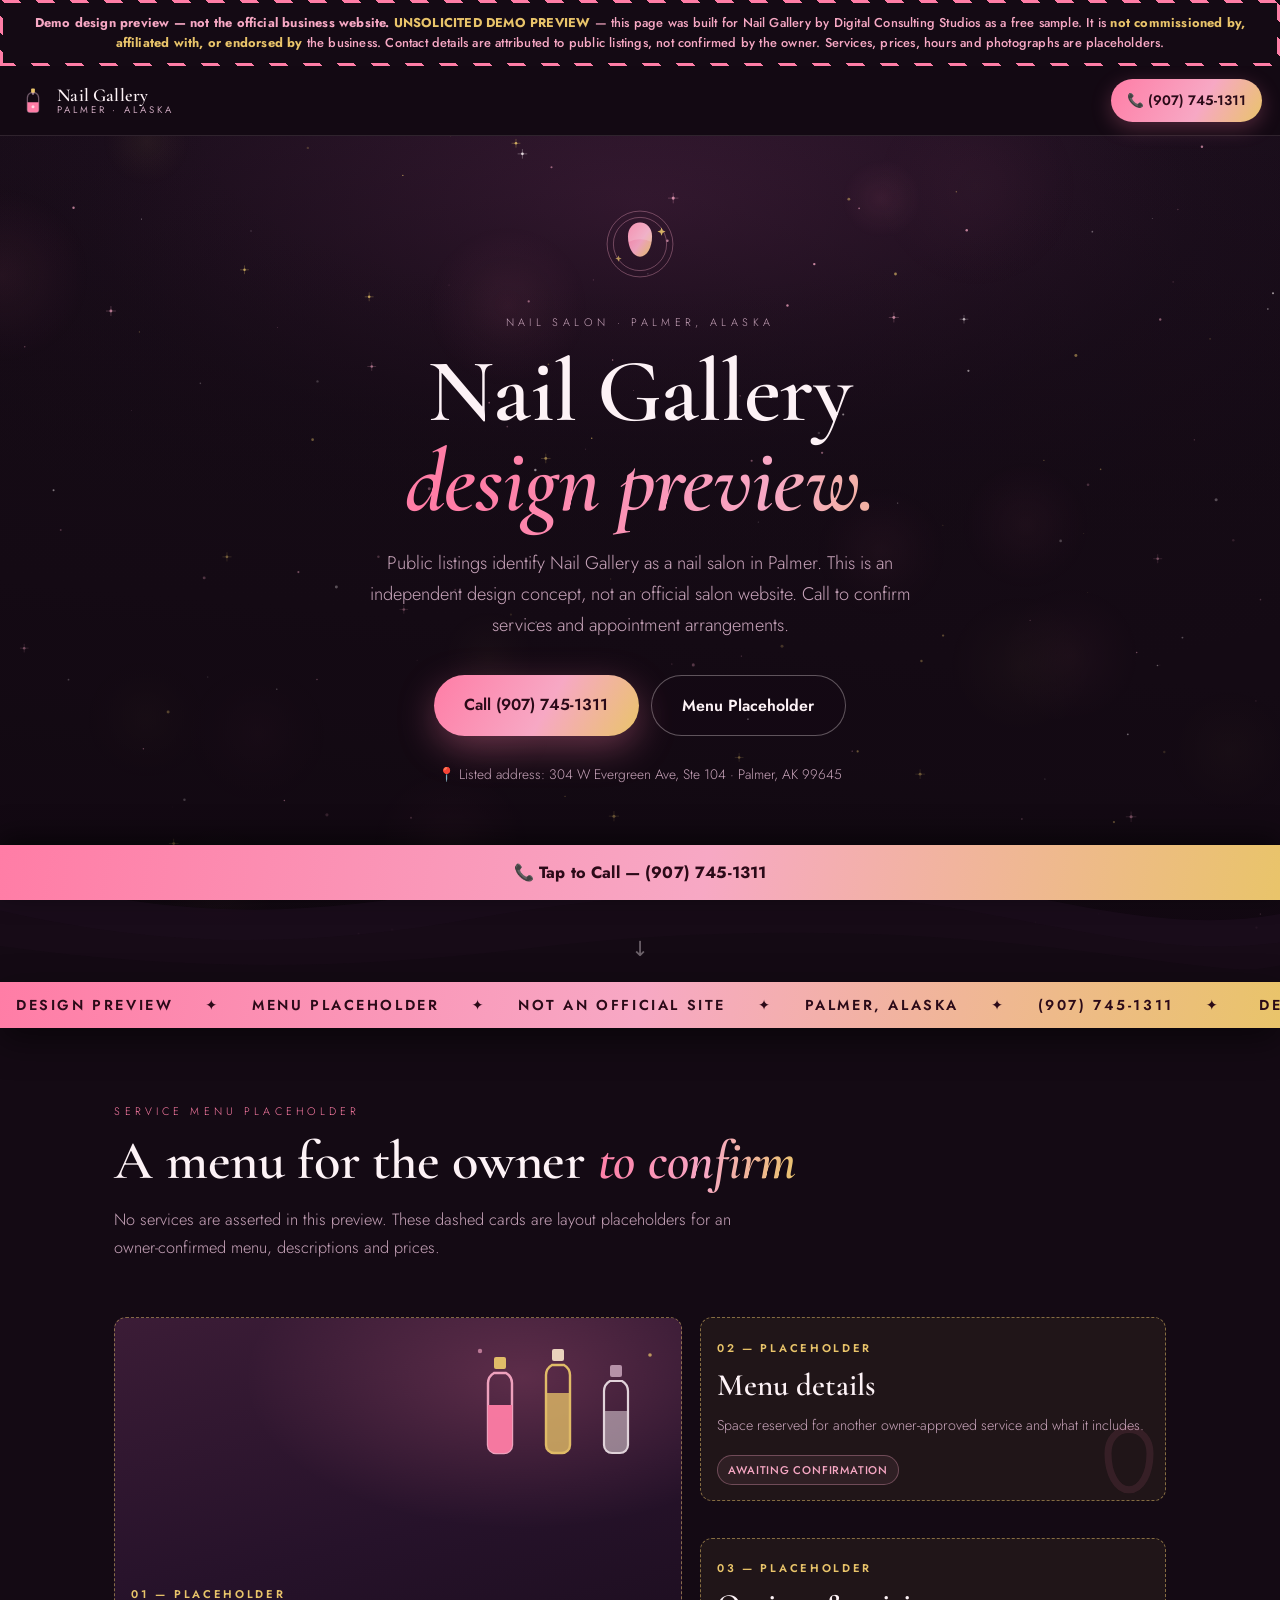
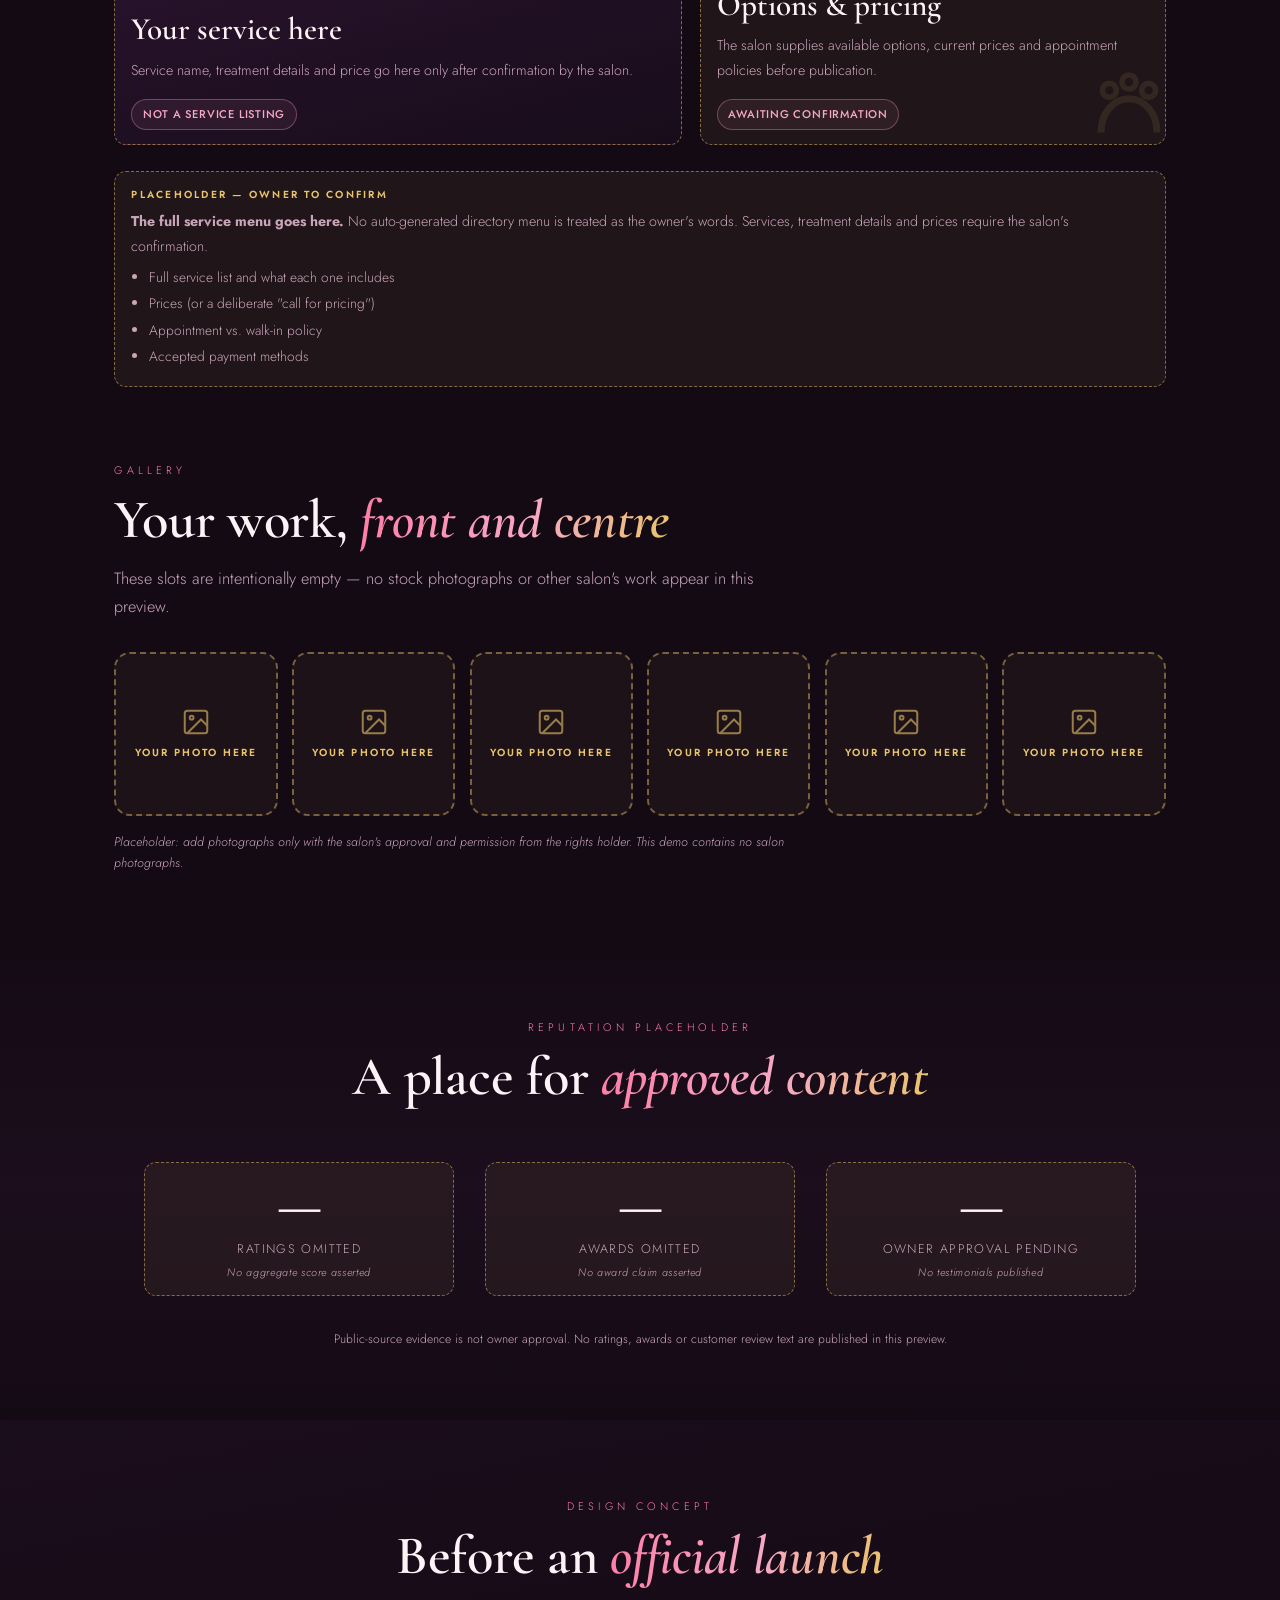
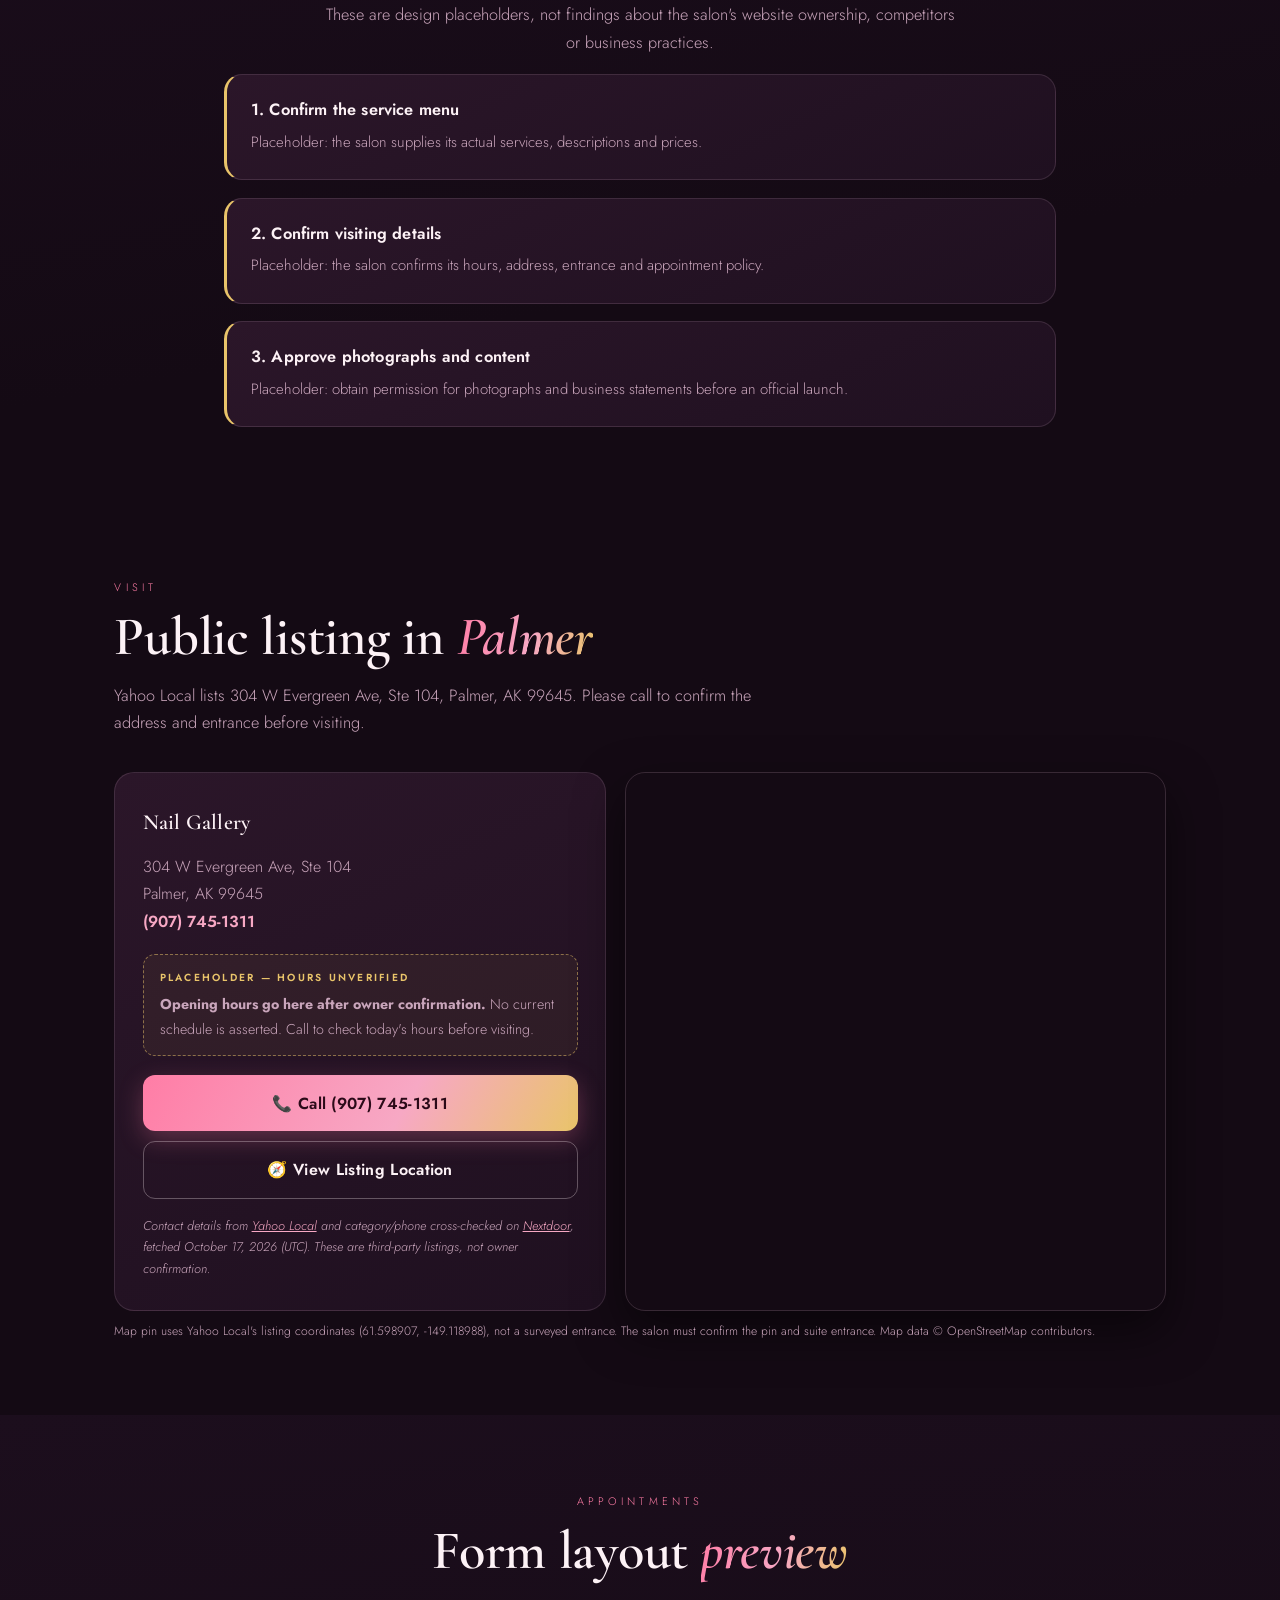
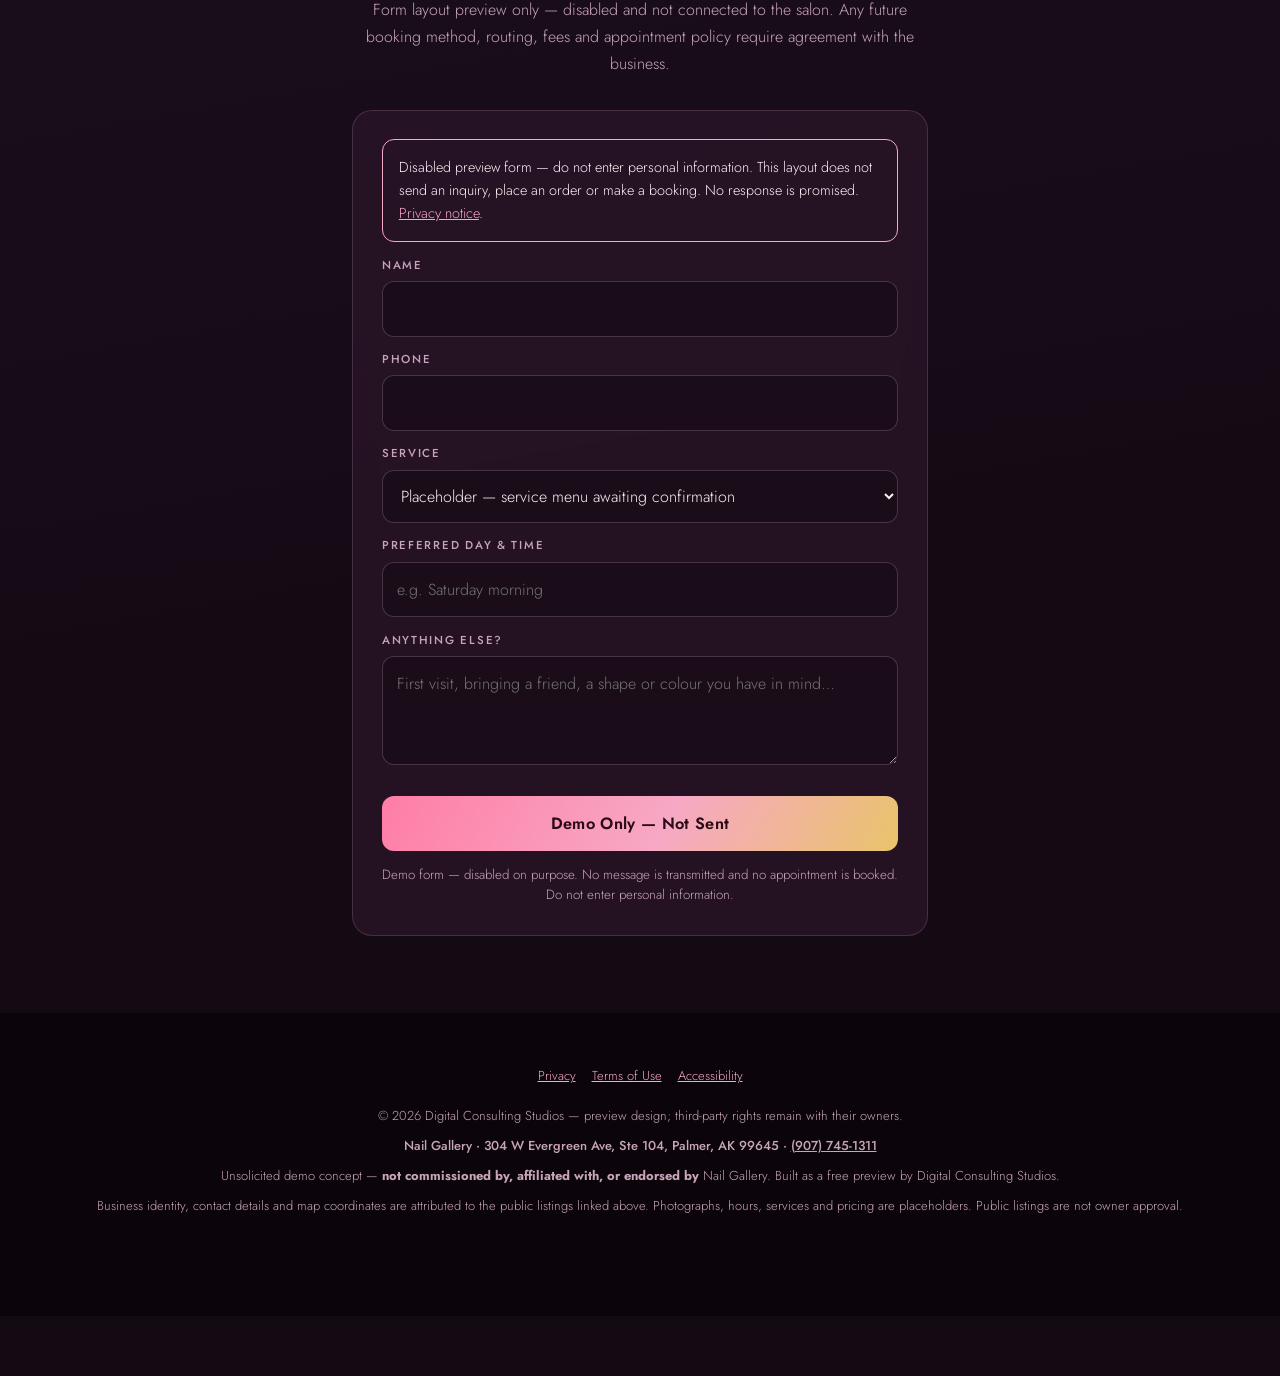
<file: index.html>
<!DOCTYPE html>
<html lang="en">
<head>
<meta charset="UTF-8">
<meta name="viewport" content="width=device-width, initial-scale=1.0">
<meta name="robots" content="noindex,nofollow"><!-- DEMO: keep noindex until commissioned -->
<title>Nail Gallery — Nail Salon in Palmer, Alaska | DEMO PREVIEW</title>
<meta name="description" content="Unsolicited website design preview for Nail Gallery in Palmer, Alaska. Public-listing contact details; services, hours and prices await owner confirmation. Not affiliated with the business.">
<meta name="theme-color" content="#140a14">
<link rel="preconnect" href="https://fonts.googleapis.com">
<link rel="preconnect" href="https://fonts.gstatic.com" crossorigin>
<link href="https://fonts.googleapis.com/css2?family=Cormorant+Garamond:ital,wght@0,400;0,600;0,700;1,400;1,600&family=Jost:wght@300;400;500;600;700&display=swap" rel="stylesheet">
<style>
:root{
  /* height of the fixed Tap-to-Call bar at the bottom of the viewport;
     used to keep the first view's bottom 56px of content out from under it */
  --callbar-h:56px;
  --ink:#140a14; --ink2:#1d0f1e; --panel:#2b1629; --panel2:#1f1020;
  --blush:#f7a8c4; --rose:#ff7da6; --gold:#e9c46a; --champ:#f3dcc4;
  --cream:#fdf2f6; --mauve:#c9a5bb; --plum:#9b7791;
  --display:'Cormorant Garamond',Georgia,serif; --body:'Jost',system-ui,-apple-system,sans-serif;
}
*{margin:0;padding:0;box-sizing:border-box}
html{scroll-behavior:smooth;-webkit-text-size-adjust:100%}
@media (prefers-reduced-motion: reduce){html{scroll-behavior:auto}*{animation:none!important;transition:none!important}}
body{font-family:var(--body);color:var(--mauve);background:var(--ink);line-height:1.7;overflow-x:hidden;-webkit-font-smoothing:antialiased;font-weight:300}
::selection{background:var(--rose);color:#2b0a18}
img,svg{max-width:100%}
a{color:var(--blush)}

/* ---------- demo banner ---------- */
.demo-banner{background:repeating-linear-gradient(45deg,var(--rose),var(--rose) 12px,#140a14 12px,#140a14 24px);padding:3px;position:relative;z-index:60}
.demo-banner p{background:#140a14;color:var(--blush);text-align:center;font-weight:500;font-size:.8rem;padding:.65rem .8rem;letter-spacing:.015em;line-height:1.55}
.demo-banner b{color:var(--gold)}

/* ---------- header ---------- */
header{position:sticky;top:0;z-index:50;display:flex;align-items:center;justify-content:space-between;gap:.75rem;padding:.8rem 1.1rem;background:rgba(20,10,20,.84);backdrop-filter:blur(16px) saturate(1.4);-webkit-backdrop-filter:blur(16px) saturate(1.4);border-bottom:1px solid rgba(201,165,187,.16)}
.brand{display:flex;align-items:center;gap:.6rem;min-width:0}
.brand svg{width:30px;height:30px;flex:none}
.brand .txt{font-family:var(--display);font-weight:600;font-size:1.14rem;color:var(--cream);line-height:1.15;letter-spacing:.01em}
.brand .txt b{display:block;font-weight:400;font-size:.6rem;letter-spacing:.3em;text-transform:uppercase;color:var(--plum);font-family:var(--body)}
.call-top{background:linear-gradient(120deg,var(--rose),var(--blush) 60%,var(--gold));color:#2b0a18;font-weight:600;text-decoration:none;padding:.6rem 1rem;border-radius:999px;font-size:.86rem;white-space:nowrap;transition:transform .25s ease,box-shadow .25s ease;box-shadow:0 6px 20px rgba(255,125,166,.26)}
.call-top:hover,.call-top:focus{transform:translateY(-2px);box-shadow:0 12px 30px rgba(255,125,166,.46)}

/* ---------- hero ---------- */
.hero{position:relative;min-height:94vh;display:flex;flex-direction:column;justify-content:center;align-items:center;text-align:center;padding:3.2rem 1.15rem 11rem;isolation:isolate;overflow:hidden;
  background:linear-gradient(185deg,#24122300 0%,#140a14 58%,#0e060e 100%),radial-gradient(ellipse 90% 60% at 50% 8%,#3a1b35 0%,#1d0f1e 48%,#140a14 100%)}
@supports (min-height:94svh){.hero{min-height:94svh}}
#sparkle{position:absolute;inset:0;width:100%;height:100%;z-index:-2;pointer-events:none}
.hero::after{content:"";position:absolute;inset:0;z-index:-1;pointer-events:none;
  background:radial-gradient(ellipse 100% 55% at 50% 0%,rgba(20,10,20,0) 32%,rgba(20,10,20,.5) 100%)}
.wave{position:absolute;left:0;right:0;bottom:0;z-index:0;pointer-events:none;line-height:0}
.wave svg{display:block;width:100%;height:auto}
.mark{width:clamp(54px,13vw,76px);margin:0 auto 1.4rem;opacity:0;animation:rise .9s .1s ease forwards}
.kicker{font-size:.68rem;letter-spacing:.4em;text-transform:uppercase;color:var(--plum);margin-bottom:1rem;opacity:0;animation:rise .9s .22s ease forwards}
.hero h1{font-family:var(--display);font-weight:600;font-size:clamp(2.7rem,11vw,5.6rem);line-height:1;color:var(--cream);max-width:16ch;margin:0 auto;letter-spacing:-.01em;text-wrap:balance;opacity:0;animation:rise .9s .34s ease forwards}
.hero h1 .glow{background:linear-gradient(100deg,var(--rose) 8%,var(--blush) 36%,var(--gold) 62%,var(--rose) 94%);background-size:220% 100%;-webkit-background-clip:text;background-clip:text;color:transparent;animation:shimmer 9s linear infinite;font-style:italic}
@keyframes shimmer{to{background-position:-220% 0}}
.hero .sub{max-width:37rem;margin:1.35rem auto 2.1rem;color:var(--mauve);font-size:clamp(1rem,2.4vw,1.14rem);opacity:0;animation:rise .9s .46s ease forwards}
@keyframes rise{from{opacity:0;transform:translateY(26px)}to{opacity:1;transform:none}}
.cta-row{display:flex;gap:.8rem;justify-content:center;flex-wrap:wrap;opacity:0;animation:rise .9s .58s ease forwards;position:relative;z-index:2}
.cta{display:inline-block;font-weight:600;font-size:1rem;text-decoration:none;padding:1rem 1.9rem;border-radius:999px;transition:transform .25s ease,box-shadow .25s ease,border-color .25s ease,color .25s ease;will-change:transform}
.cta.primary{background:linear-gradient(120deg,var(--rose),var(--blush) 55%,var(--gold));color:#2b0a18;box-shadow:0 12px 36px rgba(255,125,166,.34)}
.cta.primary:hover,.cta.primary:focus{transform:translateY(-3px) scale(1.02);box-shadow:0 18px 48px rgba(255,125,166,.5)}
.cta.ghost{color:var(--cream);border:1.5px solid rgba(253,242,246,.32);background:rgba(20,10,20,.35);backdrop-filter:blur(6px)}
.cta.ghost:hover,.cta.ghost:focus{transform:translateY(-3px);border-color:var(--blush);color:var(--blush)}
.hero .pin{margin-top:1.7rem;font-size:.86rem;color:var(--plum);position:relative;z-index:2;opacity:0;animation:rise .9s .7s ease forwards}
.scroll-hint{position:absolute;bottom:.9rem;left:50%;transform:translateX(-50%);color:rgba(253,242,246,.38);font-size:1.3rem;animation:bob 2.2s ease-in-out infinite;z-index:3}
@keyframes bob{0%,100%{transform:translate(-50%,0)}50%{transform:translate(-50%,9px)}}

/* ---------- marquee ---------- */
.marquee{background:linear-gradient(100deg,var(--rose),var(--blush) 50%,var(--gold));color:#2b0a18;overflow:hidden;white-space:nowrap;padding:.7rem 0;font-weight:600;font-size:.9rem;letter-spacing:.18em;text-transform:uppercase;position:relative;z-index:5;box-shadow:0 12px 34px rgba(0,0,0,.5)}
.marquee-track{display:inline-block;animation:marquee 32s linear infinite}
@media (prefers-reduced-motion: reduce){.marquee-track{animation:none}}
.marquee span{margin:0 1rem}
@keyframes marquee{to{transform:translateX(-50%)}}

/* ---------- sections ---------- */
section{padding:4.6rem 1.15rem;max-width:68rem;margin:0 auto;position:relative}
.sec-kicker{font-size:.68rem;letter-spacing:.38em;text-transform:uppercase;color:var(--rose);margin-bottom:.8rem}
h2{font-family:var(--display);font-weight:600;font-size:clamp(2.1rem,6vw,3.4rem);color:var(--cream);line-height:1.04;margin-bottom:1rem;letter-spacing:-.005em;text-wrap:balance}
h2 em{font-style:italic;background:linear-gradient(100deg,var(--rose),var(--blush) 55%,var(--gold));-webkit-background-clip:text;background-clip:text;color:transparent}
.lede{max-width:40rem;font-size:1.02rem}

/* ---------- services ---------- */
.svc-grid{display:grid;grid-template-columns:1.22fr 1fr;gap:1.1rem;margin-top:2.3rem}
.svc{position:relative;border-radius:20px;padding:1.9rem 1.7rem;background:linear-gradient(155deg,var(--panel) 0%,var(--panel2) 100%);border:1px solid rgba(201,165,187,.17);overflow:hidden;transition:transform .4s cubic-bezier(.2,.7,.3,1),border-color .4s ease,box-shadow .4s ease}
.svc::after{content:"";position:absolute;inset:0;border-radius:20px;pointer-events:none;background:radial-gradient(420px circle at var(--mx,50%) var(--my,0%),rgba(255,125,166,.12),transparent 60%);opacity:0;transition:opacity .4s ease}
.svc:hover{transform:translateY(-6px);border-color:rgba(255,125,166,.48);box-shadow:0 24px 54px rgba(0,0,0,.55)}
.svc:hover::after{opacity:1}
.svc .num{font-size:.7rem;color:var(--gold);letter-spacing:.24em;text-transform:uppercase;font-weight:600}
.svc h3{font-family:var(--display);font-weight:600;font-size:clamp(1.45rem,3.4vw,1.95rem);color:var(--cream);margin:.5rem 0 .6rem;letter-spacing:0;line-height:1.14}
.svc p{color:var(--mauve);font-size:.96rem;max-width:34rem}
.svc .tagrow{display:flex;flex-wrap:wrap;gap:.4rem;margin-top:1.1rem}
.tag{font-size:.7rem;letter-spacing:.07em;text-transform:uppercase;font-weight:500;color:var(--blush);border:1px solid rgba(247,168,196,.32);background:rgba(247,168,196,.07);padding:.3rem .65rem;border-radius:999px}
.svc.feature{grid-row:span 2;display:flex;flex-direction:column;justify-content:flex-end;min-height:420px;
  background:linear-gradient(165deg,#3b1c36 0%,#26122a 50%,#180c1a 100%)}
.svc.feature::before{content:"";position:absolute;inset:0;background:radial-gradient(ellipse 72% 52% at 72% 14%,rgba(255,125,166,.22),transparent 68%)}
.svc.feature .art{position:absolute;top:1.3rem;right:1.1rem;width:min(50%,200px);animation:floaty 8s ease-in-out infinite}
@keyframes floaty{0%,100%{transform:translateY(0) rotate(-1deg)}50%{transform:translateY(-11px) rotate(1.4deg)}}
.svc .deco{position:absolute;right:-20px;bottom:-22px;width:112px;opacity:.1;transition:opacity .4s ease,transform .7s ease}
.svc:hover .deco{opacity:.28;transform:rotate(16deg) scale(1.07)}

/* ---------- placeholder primitives ---------- */
.ph-box{margin-top:1.2rem;border:1px dashed rgba(233,196,106,.5);background:rgba(233,196,106,.06);border-radius:12px;padding:.9rem 1rem}
.ph-box .lbl{font-size:.64rem;letter-spacing:.22em;text-transform:uppercase;color:var(--gold);font-weight:600;display:block;margin-bottom:.35rem}
.ph-box p{font-size:.89rem;color:var(--mauve);margin:0}
.ph-box ul{margin:.5rem 0 0 1.1rem;font-size:.86rem;color:var(--mauve)}
.ph-box ul li{margin-bottom:.2rem}

/* photo placeholders */
.photo-grid{display:grid;grid-template-columns:repeat(auto-fit,minmax(150px,1fr));gap:.9rem;margin-top:2rem}
.photo-ph{aspect-ratio:1/1;border:2px dashed rgba(233,196,106,.45);border-radius:16px;background:rgba(233,196,106,.045);display:flex;flex-direction:column;align-items:center;justify-content:center;text-align:center;padding:1rem;gap:.5rem}
.photo-ph svg{width:30px;height:30px;opacity:.6}
.photo-ph span{font-size:.64rem;letter-spacing:.2em;text-transform:uppercase;color:var(--gold);font-weight:600;line-height:1.5}
.photo-note{font-size:.78rem;color:rgba(201,165,187,.52);margin-top:1rem;font-style:italic;max-width:42rem}

/* ---------- reputation band ---------- */
.trust{max-width:none;padding:4.4rem 1.15rem;text-align:center;background:linear-gradient(180deg,var(--ink),#1c0e1d 50%,var(--ink))}
.trust-wrap{max-width:62rem;margin:2.3rem auto 0;display:grid;grid-template-columns:repeat(auto-fit,minmax(180px,1fr));gap:1.9rem}
.trust-item .big{font-family:var(--display);font-weight:600;font-size:clamp(2.2rem,6vw,3.4rem);color:var(--cream);line-height:1;letter-spacing:-.01em}
.trust-item .big .accent{background:linear-gradient(100deg,var(--rose),var(--gold));-webkit-background-clip:text;background-clip:text;color:transparent}
.trust-item p{color:var(--plum);font-size:.78rem;margin-top:.5rem;letter-spacing:.11em;text-transform:uppercase;line-height:1.5}
.trust-item .src{display:block;font-size:.68rem;letter-spacing:.06em;text-transform:none;color:rgba(201,165,187,.5);margin-top:.35rem;font-style:italic}
.trust-src{font-size:.76rem;color:rgba(201,165,187,.45);margin-top:2.1rem;max-width:44rem;margin-left:auto;margin-right:auto}
.trust-src a{color:rgba(201,165,187,.72)}

/* ---------- listings audit ---------- */
.audit{max-width:none;background:linear-gradient(170deg,#1b0d1c 0%,var(--ink) 65%);padding:4.8rem 1.15rem}
.audit-in{max-width:52rem;margin:0 auto}
.audit h2{text-align:center}
.audit .lede{margin:0 auto;text-align:center}
.finding{margin-top:1.1rem;border-radius:18px;padding:1.5rem 1.5rem;background:linear-gradient(155deg,var(--panel),var(--panel2));border:1px solid rgba(201,165,187,.17);border-left:3px solid var(--gold)}
.finding h3{font-family:var(--body);font-weight:600;font-size:1.02rem;color:var(--cream);margin-bottom:.5rem;letter-spacing:.01em;line-height:1.4}
.finding p{font-size:.93rem;color:var(--mauve)}
.finding p+p{margin-top:.6rem}
.finding code{font-family:ui-monospace,SFMono-Regular,Menlo,monospace;font-size:.86em;background:rgba(253,242,246,.09);padding:.12rem .4rem;border-radius:5px;color:var(--champ);word-break:break-all}
.finding .obs{font-size:.8rem;color:rgba(201,165,187,.6);margin-top:.7rem;font-style:italic;line-height:1.6}
.finding.good{border-left-color:var(--blush)}

/* ---------- find / hours ---------- */
.find-grid{display:grid;grid-template-columns:1fr 1.1fr;gap:1.2rem;margin-top:2.2rem;align-items:stretch}
.find-card{border-radius:20px;padding:1.9rem 1.7rem;background:linear-gradient(155deg,var(--panel),var(--panel2));border:1px solid rgba(201,165,187,.17)}
.find-card h3{font-family:var(--display);color:var(--cream);font-size:1.35rem;margin-bottom:.8rem;letter-spacing:.01em;font-weight:600}
.find-card .addr{font-size:1rem;color:var(--mauve)}
.find-card .addr a{color:var(--blush);text-decoration:none;font-weight:600}
.find-card .addr a:hover{text-decoration:underline}
.order-links{display:flex;flex-direction:column;gap:.6rem;margin-top:1.2rem}
.order-links a{display:block;text-align:center;padding:.9rem;border-radius:12px;font-weight:600;text-decoration:none;transition:transform .25s ease,box-shadow .25s ease;letter-spacing:.02em}
.order-links a:hover{transform:translateY(-2px)}
.order-links .call{background:linear-gradient(120deg,var(--rose),var(--blush) 60%,var(--gold));color:#2b0a18;box-shadow:0 8px 24px rgba(255,125,166,.28)}
.order-links .dir{border:1.5px solid rgba(253,242,246,.3);color:var(--cream)}
.order-links .dir:hover{border-color:var(--blush);color:var(--blush)}
.find-card .note{font-size:.79rem;color:rgba(201,165,187,.52);margin-top:1rem;font-style:italic}
.map-wrap{border-radius:20px;overflow:hidden;border:1px solid rgba(201,165,187,.2);min-height:360px;box-shadow:0 20px 48px rgba(0,0,0,.5)}
.map-wrap iframe{display:block;width:100%;height:100%;min-height:360px;border:0;filter:saturate(.7) contrast(1.05) brightness(.9)}
.map-note{font-size:.76rem;color:rgba(201,165,187,.45);margin-top:.65rem}
.map-note a{color:rgba(201,165,187,.7)}

/* ---------- booking ---------- */
.book{max-width:none;background:linear-gradient(170deg,#1c0e1d 0%,var(--ink) 62%);padding:4.8rem 1.15rem}
.book-in{max-width:36rem;margin:0 auto;text-align:center}
.book-in form{text-align:left;margin-top:2rem;background:rgba(43,22,41,.72);border:1px solid rgba(201,165,187,.2);border-radius:20px;padding:1.8rem;backdrop-filter:blur(10px)}
.book-in label{display:block;font-weight:500;margin:.85rem 0 .35rem;font-size:.72rem;color:var(--plum);text-transform:uppercase;letter-spacing:.15em}
.book-in input,.book-in textarea,.book-in select{width:100%;padding:.82rem .9rem;border:1px solid rgba(201,165,187,.26);border-radius:12px;font:inherit;background:rgba(20,10,20,.6);color:var(--cream);transition:border-color .25s ease,box-shadow .25s ease}
.book-in input:focus,.book-in textarea:focus,.book-in select:focus{outline:none;border-color:var(--rose);box-shadow:0 0 0 3px rgba(255,125,166,.15)}
.book-in button{margin-top:1.4rem;width:100%;background:linear-gradient(120deg,var(--rose),var(--blush) 55%,var(--gold));color:#2b0a18;font-weight:600;font-size:1.02rem;border:none;padding:1rem;border-radius:12px;cursor:pointer;transition:transform .25s ease,box-shadow .25s ease;letter-spacing:.02em;font-family:var(--body)}
.book-in button:hover{transform:translateY(-2px);box-shadow:0 14px 34px rgba(255,125,166,.42)}
.book-in small{display:block;margin-top:.85rem;color:rgba(201,165,187,.5);text-align:center;line-height:1.55}

footer{background:#0b050b;color:rgba(201,165,187,.55);text-align:center;padding:2.2rem 1.1rem 6.2rem;font-size:.81rem}
footer p+p{margin-top:.5rem}
footer .nap{color:var(--mauve);font-weight:500}
footer .agency{color:var(--plum)}
.sticky-call{position:fixed;bottom:0;left:0;right:0;background:linear-gradient(100deg,var(--rose),var(--blush) 55%,var(--gold));text-align:center;padding:.85rem;z-index:55;box-shadow:0 -8px 28px rgba(0,0,0,.55)}
.sticky-call a{color:#2b0a18;font-weight:700;text-decoration:none;font-size:1.02rem;letter-spacing:.01em}

.reveal{opacity:0;transform:translateY(30px);transition:opacity .85s ease,transform .85s ease}
.reveal.in{opacity:1;transform:none}
.reveal.d1{transition-delay:.12s}.reveal.d2{transition-delay:.24s}.reveal.d3{transition-delay:.36s}

@media (max-width:820px){
  .svc-grid{grid-template-columns:1fr}
  .svc.feature{min-height:340px}
  .find-grid{grid-template-columns:1fr}
}
@media (max-width:560px){
  section{padding:3.3rem 1.05rem}
  .trust,.book,.audit{padding:3.3rem 1.05rem}
  .brand .txt{font-size:1rem}
  .call-top{padding:.55rem .8rem;font-size:.78rem}
  .cta{width:100%;max-width:21rem}
  .svc{padding:1.6rem 1.3rem}
  .finding{padding:1.3rem 1.2rem}
  /* On a narrow card the absolutely-positioned artwork overlapped the heading.
     Put it back in normal flow above the text instead. */
  .svc.feature .art{position:static;width:120px;margin:0 0 .5rem;animation:none}
  .svc.feature{min-height:0}
  /* --- Tap-to-Call bar clearance (phones only) -------------------------
     .sticky-call is position:fixed, so the bottom var(--callbar-h) of the
     first view is covered by the bar and is not usable space. The hero is
     taller than what is left, which pushed its last line - the address -
     under the bar. Shorten the hero's reserved height by the bar, pull its
     top padding in by the same amount (never tighter than 1rem) and tighten
     the two gaps above the address line. Measured clearance at 390x844 is
     then >=15px even with the webfonts unavailable (fallback metrics run
     taller). Desktop layout, colours and animation are untouched. */
  .hero{min-height:calc(94svh - var(--callbar-h));padding-top:max(1rem,calc(3.2rem - var(--callbar-h)))}
  .hero .sub{margin-bottom:1.4rem}
  .hero .pin{margin-top:.8rem}
}

/* ---- reduced-motion safety net ----
   The entrance animations start at opacity:0. The blanket rule at the top of this
   sheet disables animations for prefers-reduced-motion users, which would leave
   every hero element stuck at opacity:0 — a completely blank hero with no
   headline, no CTA and no phone number. Force the end-state instead.
   MUST stay LAST in this stylesheet. */
@media (prefers-reduced-motion: reduce){
  .mark,.kicker,.hero h1,.hero .sub,.cta-row,.hero .pin,
  .reveal,.reveal.d1,.reveal.d2,.reveal.d3{
    opacity:1!important;transform:none!important;animation:none!important
  }
  .hero h1 .glow,h2 em,.trust-item .big .accent{background-position:0 0!important}
  .scroll-hint{display:none}
}
</style>
<meta name="legal-release" content="nail-legal-20261019">
<link rel="stylesheet" href="compliance.css">
</head>
<body>
<a class="skip-link" href="#main-content">Skip to content</a>

<div class="demo-banner"><p><strong>Demo design preview — not the official business website.</strong> <b>UNSOLICITED DEMO PREVIEW</b> — this page was built for Nail Gallery by Digital Consulting Studios as a free sample. It is <b>not commissioned by, affiliated with, or endorsed by</b> the business. Contact details are attributed to public listings, not confirmed by the owner. Services, prices, hours and photographs are placeholders.</p></div>

<header>
  <div class="brand">
    <svg viewBox="0 0 48 48" aria-hidden="true">
      <!-- polish bottle mark -->
      <rect x="21" y="4" width="6" height="7" rx="1.4" fill="#e9c46a"/>
      <path d="M22.5 11h3v3h-3z" fill="rgba(201,165,187,.7)"/>
      <path d="M15 19a9 9 0 0 1 4.6-7.8l.4-.2h8l.4.2A9 9 0 0 1 33 19v19a4 4 0 0 1-4 4h-10a4 4 0 0 1-4-4z" fill="none" stroke="rgba(201,165,187,.5)" stroke-width="2"/>
      <path d="M15 26h18v12a4 4 0 0 1-4 4h-10a4 4 0 0 1-4-4z" fill="#ff7da6"/>
      <circle cx="24" cy="33" r="2.4" fill="#fdf2f6" opacity=".75"/>
    </svg>
    <div class="txt">Nail Gallery<b>Palmer · Alaska</b></div>
  </div>
  <a class="call-top" href="tel:+19077451311">📞 (907) 745-1311</a>
</header>
<main id="main-content">

<div class="hero">
  <canvas id="sparkle" aria-hidden="true"></canvas>

  <div class="mark" aria-hidden="true">
    <svg viewBox="0 0 120 120">
      <g stroke="rgba(247,168,196,.4)" stroke-width="1.4" fill="none">
        <circle cx="60" cy="60" r="52"/>
        <circle cx="60" cy="60" r="42"/>
      </g>
      <!-- stylised nail / almond shape -->
      <path d="M60 26c11 0 19 9 19 22 0 17-8 32-19 32s-19-15-19-32c0-13 8-22 19-22z" fill="url(#ng)" opacity=".95"/>
      <path d="M60 26c11 0 19 9 19 22 0 3-.4 6-1 9-5-3-11-4.6-18-4.6s-13 1.6-18 4.6c-.6-3-1-6-1-9 0-13 8-22 19-22z" fill="#fdf2f6" opacity=".22"/>
      <defs>
        <linearGradient id="ng" x1="0" y1="0" x2="1" y2="1">
          <stop offset="0%" stop-color="#ff7da6"/>
          <stop offset="55%" stop-color="#f7a8c4"/>
          <stop offset="100%" stop-color="#e9c46a"/>
        </linearGradient>
      </defs>
      <g fill="#e9c46a">
        <path d="M94 34l1.8 4.6 4.6 1.8-4.6 1.8L94 46.8l-1.8-4.6-4.6-1.8 4.6-1.8z" opacity=".9"/>
        <path d="M26 78l1.4 3.6 3.6 1.4-3.6 1.4L26 88l-1.4-3.6L21 83l3.6-1.4z" opacity=".7"/>
      </g>
    </svg>
  </div>

  <p class="kicker">Nail Salon · Palmer, Alaska</p>
  <h1>Nail Gallery <span class="glow">design preview.</span></h1>
  <p class="sub">Public listings identify Nail Gallery as a nail salon in Palmer. This is an independent design concept, not an official salon website. Call to confirm services and appointment arrangements.</p>
  <div class="cta-row">
    <a class="cta primary" data-magnet href="tel:+19077451311">Call (907) 745-1311</a>
    <a class="cta ghost" data-magnet href="#services">Menu Placeholder</a>
  </div>
  <p class="pin">📍 Listed address: 304 W Evergreen Ave, Ste 104 · Palmer, AK 99645</p>

  <div class="wave" aria-hidden="true">
    <svg viewBox="0 0 1440 220" preserveAspectRatio="none">
      <path d="M0 96c180 54 340 54 520 18s360-54 540-12 280 60 380 42v76H0z" fill="#1c0e1d" opacity=".85"/>
      <path d="M0 140c200 46 360 40 540 8s380-40 560-6 240 46 340 34v44H0z" fill="#170b17"/>
      <path d="M0 180c220 30 400 26 600 2s420-22 620 4 180 22 220 16v18H0z" fill="#140a14"/>
    </svg>
  </div>
  <div class="scroll-hint" aria-hidden="true">↓</div>
</div>

<div class="marquee" aria-hidden="true"><div class="marquee-track" id="mtrack">
  <span>Design Preview</span><span>✦</span><span>Menu Placeholder</span><span>✦</span><span>Not An Official Site</span><span>✦</span><span>Palmer, Alaska</span><span>✦</span><span>(907) 745-1311</span><span>✦</span>
</div></div>

<section id="services">
  <p class="sec-kicker reveal">Service menu placeholder</p>
  <h2 class="reveal">A menu for the owner <em>to confirm</em></h2>
  <p class="lede reveal">No services are asserted in this preview. These dashed cards are layout placeholders for an owner-confirmed menu, descriptions and prices.</p>
  <div class="svc-grid">

    <div class="svc feature ph-box reveal">
      <svg class="art" viewBox="0 0 200 150" aria-hidden="true">
        <!-- polish bottles -->
        <g opacity=".95">
          <rect x="30" y="18" width="12" height="12" rx="2" fill="#e9c46a"/>
          <path d="M24 44a12 12 0 0 1 6-10h12a12 12 0 0 1 6 10v62a8 8 0 0 1-8 8h-8a8 8 0 0 1-8-8z" fill="none" stroke="#f7a8c4" stroke-width="2.4"/>
          <path d="M24 66h24v40a8 8 0 0 1-8 8h-8a8 8 0 0 1-8-8z" fill="#ff7da6"/>
        </g>
        <g opacity=".95">
          <rect x="88" y="10" width="12" height="12" rx="2" fill="#f3dcc4"/>
          <path d="M82 36a12 12 0 0 1 6-10h12a12 12 0 0 1 6 10v70a8 8 0 0 1-8 8h-8a8 8 0 0 1-8-8z" fill="none" stroke="#e9c46a" stroke-width="2.4"/>
          <path d="M82 54h24v52a8 8 0 0 1-8 8h-8a8 8 0 0 1-8-8z" fill="#e9c46a" opacity=".8"/>
        </g>
        <g opacity=".85">
          <rect x="146" y="26" width="12" height="12" rx="2" fill="#c9a5bb"/>
          <path d="M140 52a12 12 0 0 1 6-10h12a12 12 0 0 1 6 10v54a8 8 0 0 1-8 8h-8a8 8 0 0 1-8-8z" fill="none" stroke="#fdf2f6" stroke-width="2.2"/>
          <path d="M140 72h24v34a8 8 0 0 1-8 8h-8a8 8 0 0 1-8-8z" fill="#fdf2f6" opacity=".55"/>
        </g>
        <circle cx="16" cy="12" r="2.2" fill="#f7a8c4" opacity=".8"><animate attributeName="opacity" values=".8;.2;.8" dur="3s" repeatCount="indefinite"/></circle>
        <circle cx="186" cy="16" r="1.8" fill="#e9c46a" opacity=".7"><animate attributeName="opacity" values=".3;.9;.3" dur="4s" repeatCount="indefinite"/></circle>
      </svg>
      <span class="num">01 — Placeholder</span>
      <h3>Your service here</h3>
      <p>Service name, treatment details and price go here only after confirmation by the salon.</p>
      <div class="tagrow">
        <span class="tag">Not a service listing</span>
      </div>
    </div>

    <div class="svc ph-box reveal d1">
      <span class="num">02 — Placeholder</span>
      <h3>Menu details</h3>
      <p>Space reserved for another owner-approved service and what it includes.</p>
      <div class="tagrow"><span class="tag">Awaiting confirmation</span></div>
      <svg class="deco" viewBox="0 0 80 80" aria-hidden="true"><path d="M40 14c9 0 15 7 15 17 0 14-6 26-15 26s-15-12-15-26c0-10 6-17 15-17z" fill="none" stroke="#ff7da6" stroke-width="5"/></svg>
    </div>

    <div class="svc ph-box reveal d2">
      <span class="num">03 — Placeholder</span>
      <h3>Options &amp; pricing</h3>
      <p>The salon supplies available options, current prices and appointment policies before publication.</p>
      <div class="tagrow"><span class="tag">Awaiting confirmation</span></div>
      <svg class="deco" viewBox="0 0 80 80" aria-hidden="true"><path d="M20 56c0-14 9-24 20-24s20 10 20 24" fill="none" stroke="#e9c46a" stroke-width="5"/><circle cx="26" cy="26" r="5" fill="none" stroke="#e9c46a" stroke-width="4"/><circle cx="40" cy="20" r="5" fill="none" stroke="#e9c46a" stroke-width="4"/><circle cx="54" cy="26" r="5" fill="none" stroke="#e9c46a" stroke-width="4"/></svg>
    </div>
  </div>

  <div class="ph-box reveal" style="margin-top:1.6rem">
    <span class="lbl">Placeholder — owner to confirm</span>
    <p><strong>The full service menu goes here.</strong> No auto-generated directory menu is treated as the owner's words. Services, treatment details and prices require the salon's confirmation.</p>
    <ul>
      <li>Full service list and what each one includes</li>
      <li>Prices (or a deliberate "call for pricing")</li>
      <li>Appointment vs. walk-in policy</li>
      <li>Accepted payment methods</li>
    </ul>
  </div>
</section>

<section id="gallery" style="padding-top:0">
  <p class="sec-kicker reveal">Gallery</p>
  <h2 class="reveal">Your work, <em>front and centre</em></h2>
  <p class="lede reveal">These slots are intentionally empty — no stock photographs or other salon's work appear in this preview.</p>
  <div class="photo-grid reveal d1">
    <div class="photo-ph"><svg viewBox="0 0 24 24" fill="none" stroke="#e9c46a" stroke-width="1.6" aria-hidden="true"><rect x="3" y="3" width="18" height="18" rx="2"/><circle cx="8.5" cy="8.5" r="1.5"/><path d="M21 15l-5-5L5 21"/></svg><span>Your photo here</span></div>
    <div class="photo-ph"><svg viewBox="0 0 24 24" fill="none" stroke="#e9c46a" stroke-width="1.6" aria-hidden="true"><rect x="3" y="3" width="18" height="18" rx="2"/><circle cx="8.5" cy="8.5" r="1.5"/><path d="M21 15l-5-5L5 21"/></svg><span>Your photo here</span></div>
    <div class="photo-ph"><svg viewBox="0 0 24 24" fill="none" stroke="#e9c46a" stroke-width="1.6" aria-hidden="true"><rect x="3" y="3" width="18" height="18" rx="2"/><circle cx="8.5" cy="8.5" r="1.5"/><path d="M21 15l-5-5L5 21"/></svg><span>Your photo here</span></div>
    <div class="photo-ph"><svg viewBox="0 0 24 24" fill="none" stroke="#e9c46a" stroke-width="1.6" aria-hidden="true"><rect x="3" y="3" width="18" height="18" rx="2"/><circle cx="8.5" cy="8.5" r="1.5"/><path d="M21 15l-5-5L5 21"/></svg><span>Your photo here</span></div>
    <div class="photo-ph"><svg viewBox="0 0 24 24" fill="none" stroke="#e9c46a" stroke-width="1.6" aria-hidden="true"><rect x="3" y="3" width="18" height="18" rx="2"/><circle cx="8.5" cy="8.5" r="1.5"/><path d="M21 15l-5-5L5 21"/></svg><span>Your photo here</span></div>
    <div class="photo-ph"><svg viewBox="0 0 24 24" fill="none" stroke="#e9c46a" stroke-width="1.6" aria-hidden="true"><rect x="3" y="3" width="18" height="18" rx="2"/><circle cx="8.5" cy="8.5" r="1.5"/><path d="M21 15l-5-5L5 21"/></svg><span>Your photo here</span></div>
  </div>
  <p class="photo-note reveal">Placeholder: add photographs only with the salon's approval and permission from the rights holder. This demo contains no salon photographs.</p>
</section>

<div class="trust">
  <p class="sec-kicker reveal">Reputation placeholder</p>
  <h2 class="reveal">A place for <em>approved content</em></h2>
  <div class="trust-wrap">
    <div class="trust-item ph-box reveal">
      <div class="big">—</div>
      <p>Ratings omitted<span class="src">No aggregate score asserted</span></p>
    </div>
    <div class="trust-item ph-box reveal d1">
      <div class="big">—</div>
      <p>Awards omitted<span class="src">No award claim asserted</span></p>
    </div>
    <div class="trust-item ph-box reveal d2">
      <div class="big">—</div>
      <p>Owner approval pending<span class="src">No testimonials published</span></p>
    </div>
  </div>
  <p class="trust-src reveal">Public-source evidence is not owner approval. No ratings, awards or customer review text are published in this preview.</p>
</div>

<div class="audit" id="audit">
  <div class="audit-in">
    <p class="sec-kicker reveal" style="text-align:center">Design concept</p>
    <h2 class="reveal">Before an <em>official launch</em></h2>
    <p class="lede reveal">These are design placeholders, not findings about the salon's website ownership, competitors or business practices.</p>

    <div class="finding ph-box reveal d1">
      <h3>1. Confirm the service menu</h3>
      <p>Placeholder: the salon supplies its actual services, descriptions and prices.</p>
    </div>

    <div class="finding ph-box reveal d2">
      <h3>2. Confirm visiting details</h3>
      <p>Placeholder: the salon confirms its hours, address, entrance and appointment policy.</p>
    </div>

    <div class="finding ph-box reveal d3">
      <h3>3. Approve photographs and content</h3>
      <p>Placeholder: obtain permission for photographs and business statements before an official launch.</p>
    </div>
  </div>
</div>

<section id="visit">
  <p class="sec-kicker reveal">Visit</p>
  <h2 class="reveal">Public listing in <em>Palmer</em></h2>
  <p class="lede reveal">Yahoo Local lists 304 W Evergreen Ave, Ste 104, Palmer, AK 99645. Please call to confirm the address and entrance before visiting.</p>

  <div class="find-grid">
    <div class="find-card reveal">
      <h3>Nail Gallery</h3>
      <p class="addr">304 W Evergreen Ave, Ste 104<br>Palmer, AK 99645<br><a href="tel:+19077451311">(907) 745-1311</a></p>

      <div class="ph-box">
        <span class="lbl">Placeholder — hours unverified</span>
        <p><strong>Opening hours go here after owner confirmation.</strong> No current schedule is asserted. Call to check today's hours before visiting.</p>
      </div>

      <div class="order-links">
        <a class="call" href="tel:+19077451311">📞 Call (907) 745-1311</a>
        <a class="dir" href="https://www.openstreetmap.org/?mlat=61.598907&amp;mlon=-149.118988#map=18/61.598907/-149.118988" target="_blank" rel="noopener">🧭 View Listing Location</a>
      </div>
      <p class="note">Contact details from <a href="https://local.yahoo.com/info-182875310-nail-gallery-palmer" target="_blank" rel="noopener">Yahoo Local</a> and category/phone cross-checked on <a href="https://nextdoor.com/pages/nail-gallery-palmer-ak-1/" target="_blank" rel="noopener">Nextdoor</a>, fetched October 17, 2026 (UTC). These are third-party listings, not owner confirmation.</p>
    </div>
    <div class="map-wrap reveal d1">
      <iframe title="Map — Yahoo Local listing coordinates for Nail Gallery, Palmer, Alaska"
        src="https://www.openstreetmap.org/export/embed.html?bbox=-149.123988%2C61.596407%2C-149.113988%2C61.601407&amp;layer=mapnik&amp;marker=61.598907%2C-149.118988"
        loading="lazy" referrerpolicy="no-referrer-when-downgrade"></iframe>
    </div>
  </div>
  <p class="map-note reveal">Map pin uses Yahoo Local's listing coordinates (61.598907, -149.118988), not a surveyed entrance. The salon must confirm the pin and suite entrance. Map data © OpenStreetMap contributors.</p>
</section>

<div class="book">
  <div class="book-in">
    <p class="sec-kicker reveal">Appointments</p>
    <h2 class="reveal">Form layout <em>preview</em></h2>
    <p class="reveal">Form layout preview only — disabled and not connected to the salon. Any future booking method, routing, fees and appointment policy require agreement with the business.</p>
    <!-- DEMO: form deliberately disabled. -->
    <form class="reveal d1" onsubmit="alert('Demo form — disabled. Nothing is sent and no appointment is requested.');return false">
      <p class="preview-notice">Disabled preview form — do not enter personal information. This layout does not send an inquiry, place an order or make a booking. No response is promised. <a href="privacy.html">Privacy notice</a>.</p>
      <fieldset class="preview-fields" disabled>
      <label for="n">Name</label><input id="n" name="name" autocomplete="name" required>
      <label for="p">Phone</label><input id="p" name="phone" type="tel" autocomplete="tel" required>
      <label for="s">Service</label>
      <select id="s" name="service">
        <option>Placeholder — service menu awaiting confirmation</option>
      </select>
      <label for="d">Preferred day &amp; time</label><input id="d" name="when" placeholder="e.g. Saturday morning">
      <label for="m">Anything else?</label><textarea id="m" name="message" rows="3" placeholder="First visit, bringing a friend, a shape or colour you have in mind…"></textarea>
      <button type="submit">Demo Only — Not Sent</button>
      <small>Demo form — disabled on purpose. No message is transmitted and no appointment is booked. Do not enter personal information.</small>
      </fieldset>
    </form>
  </div>
</div>

</main>
<footer>
  <nav class="legal-links" aria-label="Legal information"><a href="privacy.html">Privacy</a><a href="terms.html">Terms of Use</a><a href="accessibility.html">Accessibility</a></nav>
  <p class="publisher-note">© 2026 Digital Consulting Studios — preview design; third-party rights remain with their owners.</p>
  <p class="nap">Nail Gallery · 304 W Evergreen Ave, Ste 104, Palmer, AK 99645 · <a href="tel:+19077451311" style="color:inherit">(907) 745-1311</a></p>
  <p>Unsolicited demo concept — <strong>not commissioned by, affiliated with, or endorsed by</strong> Nail Gallery. Built as a free preview by <span class="agency">Digital Consulting Studios</span>.</p>
  <p>Business identity, contact details and map coordinates are attributed to the public listings linked above. Photographs, hours, services and pricing are placeholders. Public listings are not owner approval.</p>
</footer>

<div class="sticky-call"><a href="tel:+19077451311">📞 Tap to Call — (907) 745-1311</a></div>

<script>
/* reveal on scroll */
const io=new IntersectionObserver(es=>es.forEach(e=>{if(e.isIntersecting){e.target.classList.add('in');io.unobserve(e.target)}}),{threshold:.08});
document.querySelectorAll('.reveal').forEach(el=>io.observe(el));
/* failsafe: never leave content permanently hidden if the observer misfires */
setTimeout(()=>document.querySelectorAll('.reveal').forEach(el=>el.classList.add('in')),3000);

/* seamless marquee */
const mt=document.getElementById('mtrack');if(mt)mt.innerHTML+=mt.innerHTML;

const rm=matchMedia('(prefers-reduced-motion: reduce)').matches;

/* ---- sparkle / bokeh field ---- */
const cv=document.getElementById('sparkle');
if(cv){
  const cx=cv.getContext('2d');
  let W=0,H=0,dots=[],bok=[],raf=0,running=false,dpr=Math.min(devicePixelRatio||1,2);

  const fit=()=>{
    const r=cv.parentElement.getBoundingClientRect();
    W=Math.max(r.width,320);H=Math.max(r.height,480);
    cv.width=W*dpr;cv.height=H*dpr;cx.setTransform(dpr,0,0,dpr,0,0);
    dots=[];const n=Math.round(W*H/7000);
    for(let i=0;i<n;i++)dots.push({
      x:Math.random()*W,y:Math.random()*H,r:Math.random()*1.3+.3,
      a:Math.random()*6.283,s:.006+Math.random()*.016,
      c:Math.random()<.5?'247,168,196':(Math.random()<.5?'233,196,106':'253,242,246')
    });
    bok=[];const m=Math.round(W*H/90000)+4;
    for(let i=0;i<m;i++)bok.push({
      x:Math.random()*W,y:Math.random()*H*.9,r:28+Math.random()*78,
      vx:(Math.random()-.5)*.09,vy:-.04-Math.random()*.08,
      a:.03+Math.random()*.05,
      c:Math.random()<.6?'255,125,166':'233,196,106'
    });
  };
  fit();let rt;addEventListener('resize',()=>{clearTimeout(rt);rt=setTimeout(fit,160)});

  function drawBokeh(){
    cx.save();cx.globalCompositeOperation='lighter';
    for(const b of bok){
      b.x+=b.vx;b.y+=b.vy;
      if(b.y+b.r<-20){b.y=H+b.r;b.x=Math.random()*W}
      if(b.x<-b.r)b.x=W+b.r;if(b.x>W+b.r)b.x=-b.r;
      const g=cx.createRadialGradient(b.x,b.y,0,b.x,b.y,b.r);
      g.addColorStop(0,`rgba(${b.c},${b.a})`);
      g.addColorStop(.6,`rgba(${b.c},${b.a*.35})`);
      g.addColorStop(1,`rgba(${b.c},0)`);
      cx.fillStyle=g;cx.beginPath();cx.arc(b.x,b.y,b.r,0,6.283);cx.fill();
    }
    cx.restore();
  }

  function drawDots(){
    for(const d of dots){
      d.a+=d.s;const tw=.25+Math.abs(Math.sin(d.a))*.75;
      cx.globalAlpha=tw*.8;cx.fillStyle=`rgb(${d.c})`;
      cx.beginPath();cx.arc(d.x,d.y,d.r,0,6.283);cx.fill();
      /* a few get a four-point sparkle cross */
      if(d.r>1.25&&tw>.8){
        cx.globalAlpha=tw*.4;cx.strokeStyle=`rgb(${d.c})`;cx.lineWidth=.7;
        const L=d.r*3.4;cx.beginPath();
        cx.moveTo(d.x-L,d.y);cx.lineTo(d.x+L,d.y);
        cx.moveTo(d.x,d.y-L);cx.lineTo(d.x,d.y+L);cx.stroke();
      }
    }
    cx.globalAlpha=1;
  }

  function frame(){
    if(!W)fit();
    cx.clearRect(0,0,W,H);
    drawBokeh();drawDots();
    raf=running?requestAnimationFrame(frame):0;
  }
  function paintOnce(){requestAnimationFrame(()=>{if(!W)fit();cx.clearRect(0,0,W,H);drawBokeh();drawDots()})}

  /* Mobile-first: never burn CPU/battery animating a hero that is scrolled
     off-screen or sitting in a background tab. */
  function start(){if(rm||running)return;running=true;raf=requestAnimationFrame(frame)}
  function stop(){running=false;if(raf)cancelAnimationFrame(raf);raf=0}

  if(rm){paintOnce()}
  else{
    start();
    new IntersectionObserver(es=>es.forEach(e=>e.isIntersecting?start():stop()),{threshold:0})
      .observe(cv.parentElement);
    document.addEventListener('visibilitychange',()=>document.hidden?stop():start());
  }
}

/* magnetic buttons */
if(!rm)document.querySelectorAll('[data-magnet]').forEach(b=>{
  b.addEventListener('pointermove',e=>{const r=b.getBoundingClientRect();
    b.style.transform=`translate(${(e.clientX-r.left-r.width/2)*.1}px,${(e.clientY-r.top-r.height/2)*.22 - 3}px)`});
  b.addEventListener('pointerleave',()=>b.style.transform='');
});

/* service card cursor glow */
if(!rm)document.querySelectorAll('.svc').forEach(c=>{
  c.addEventListener('pointermove',e=>{const r=c.getBoundingClientRect();
    c.style.setProperty('--mx',(e.clientX-r.left)+'px');
    c.style.setProperty('--my',(e.clientY-r.top)+'px')});
});
</script>
<script>
/* Progressive enhancement: keep content visible if the main script fails. */
document.documentElement.classList.add('reveal-ready');setTimeout(function(){document.querySelectorAll('.reveal').forEach(function(e){e.classList.add('in')})},3000);
/* SVG timing is separate from CSS animation; retain artwork but pause motion. */
(function(){var q=matchMedia('(prefers-reduced-motion: reduce)');function sync(){document.querySelectorAll('svg').forEach(function(s){if(q.matches){s.pauseAnimations()}else{s.unpauseAnimations()}})}sync();if(q.addEventListener){q.addEventListener('change',sync)}})();
</script>
</body>
</html>
</file>
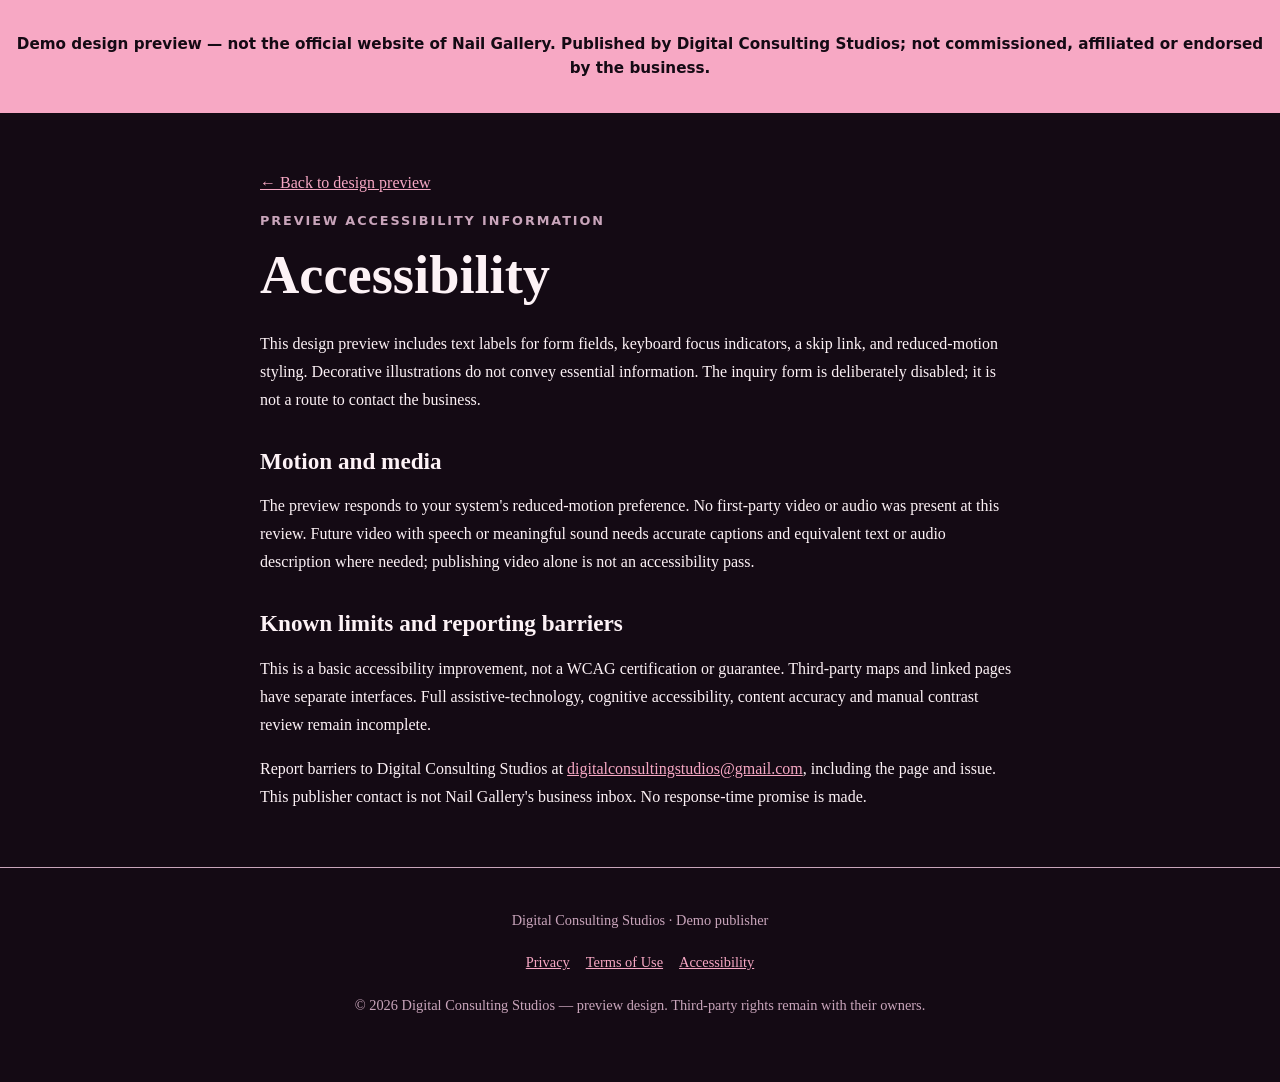
<file: accessibility.html>
<!doctype html>
<html lang="en"><head><meta charset="utf-8"><meta name="viewport" content="width=device-width,initial-scale=1"><meta name="robots" content="noindex,nofollow"><meta name="legal-release" content="nail-legal-20261019"><title>Accessibility | Nail Gallery — Demo design preview</title><link rel="stylesheet" href="compliance.css"></head><body class="legal-page"><a class="skip-link" href="#main-content">Skip to content</a><div class="demo-banner"><p>Demo design preview — not the official website of Nail Gallery. Published by Digital Consulting Studios; not commissioned, affiliated or endorsed by the business.</p></div><main id="main-content"><p><a href="./">← Back to design preview</a></p><p class="eyebrow">Preview accessibility information</p><h1>Accessibility</h1><p>This design preview includes text labels for form fields, keyboard focus indicators, a skip link, and reduced-motion styling. Decorative illustrations do not convey essential information. The inquiry form is deliberately disabled; it is not a route to contact the business.</p><h2>Motion and media</h2><p>The preview responds to your system's reduced-motion preference. No first-party video or audio was present at this review. Future video with speech or meaningful sound needs accurate captions and equivalent text or audio description where needed; publishing video alone is not an accessibility pass.</p><h2>Known limits and reporting barriers</h2><p>This is a basic accessibility improvement, not a WCAG certification or guarantee. Third-party maps and linked pages have separate interfaces. Full assistive-technology, cognitive accessibility, content accuracy and manual contrast review remain incomplete.</p><p>Report barriers to Digital Consulting Studios at <a href="mailto:digitalconsultingstudios@gmail.com">digitalconsultingstudios@gmail.com</a>, including the page and issue. This publisher contact is not Nail Gallery's business inbox. No response-time promise is made.</p></main><footer><p>Digital Consulting Studios · Demo publisher</p><nav class="legal-links" aria-label="Legal information"><a href="privacy.html">Privacy</a><a href="terms.html">Terms of Use</a><a href="accessibility.html">Accessibility</a></nav><p>© 2026 Digital Consulting Studios — preview design. Third-party rights remain with their owners.</p></footer></body></html>
</file>
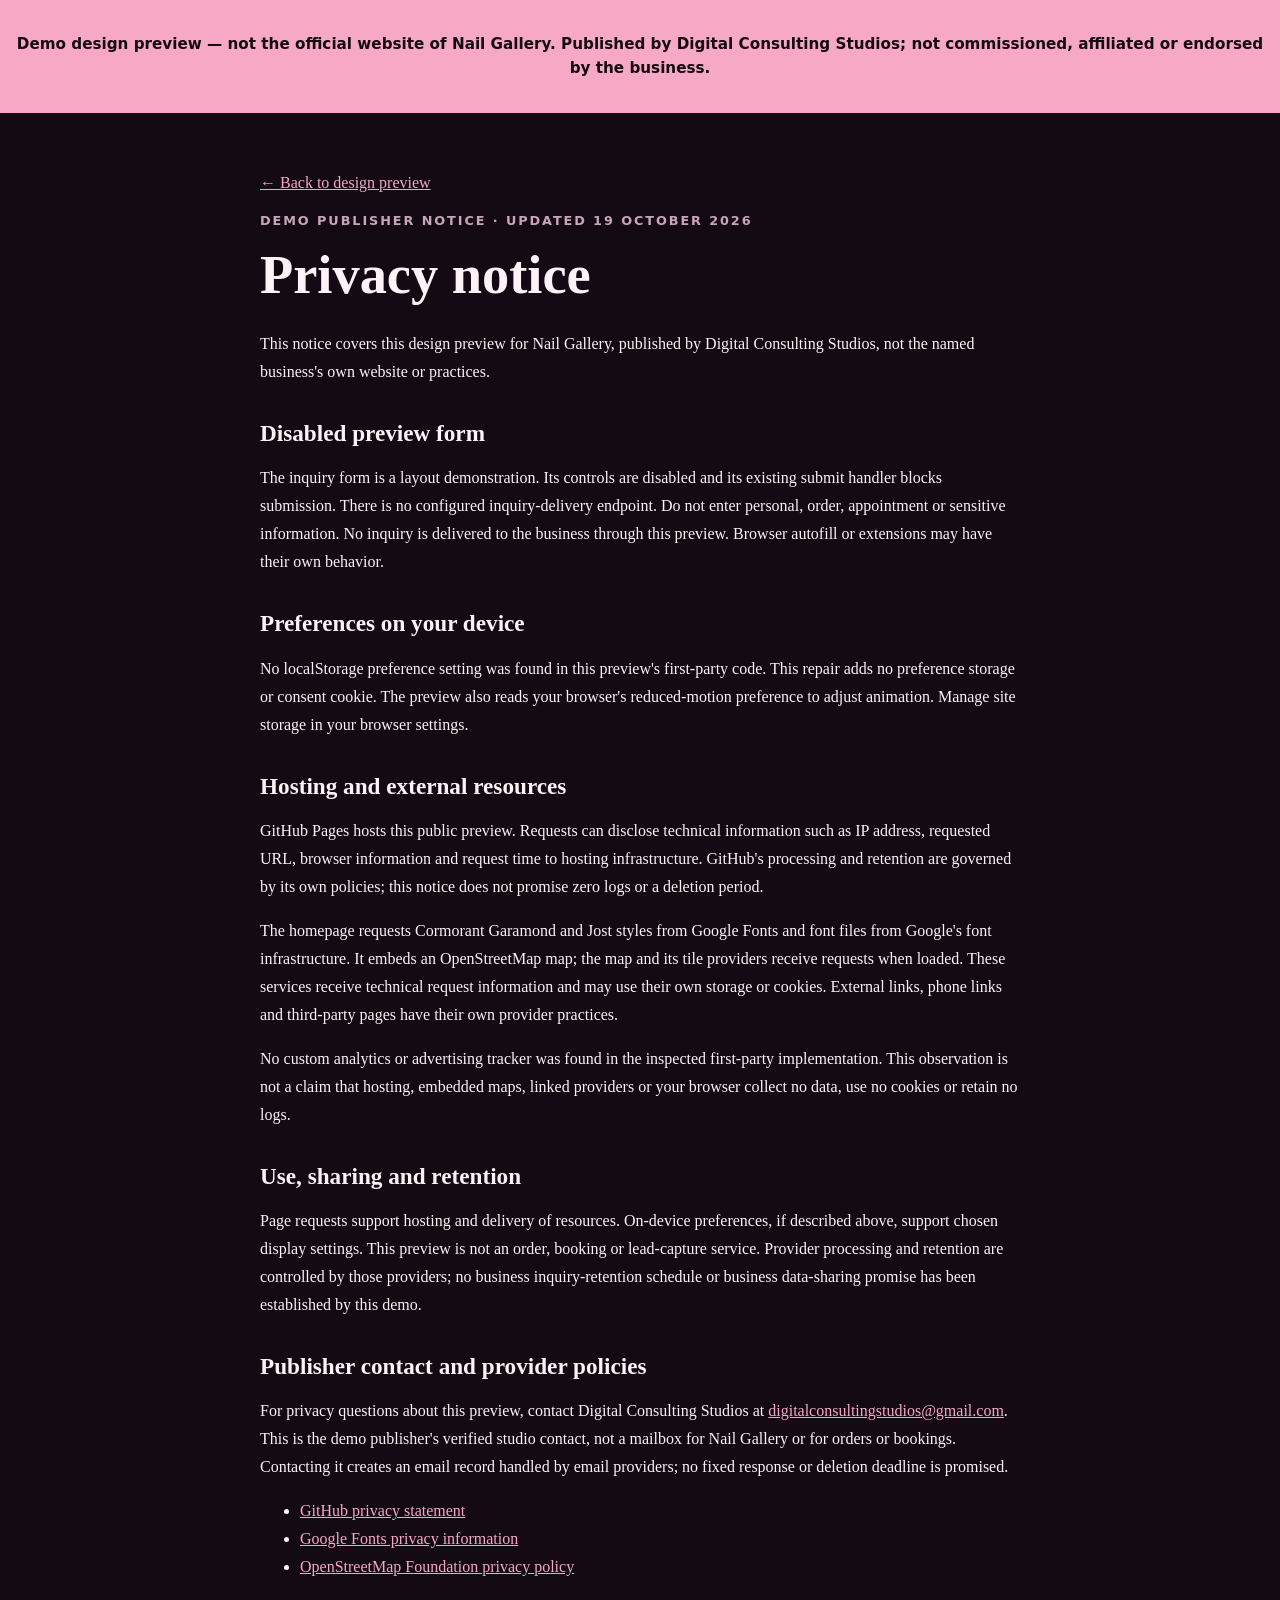
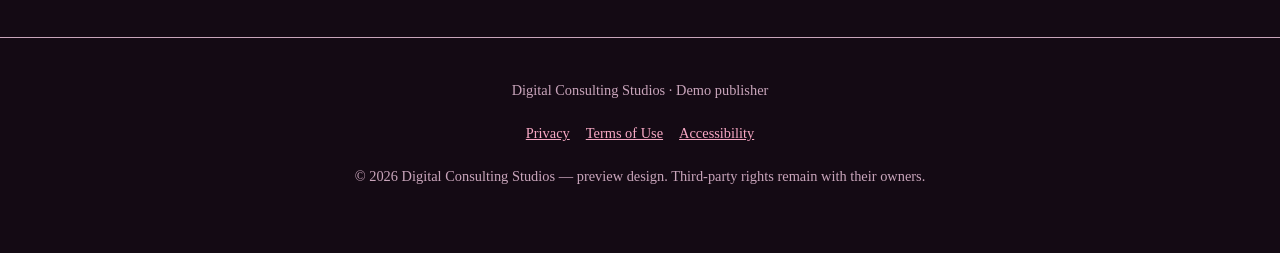
<file: privacy.html>
<!doctype html>
<html lang="en"><head><meta charset="utf-8"><meta name="viewport" content="width=device-width,initial-scale=1"><meta name="robots" content="noindex,nofollow"><meta name="legal-release" content="nail-legal-20261019"><title>Privacy notice | Nail Gallery — Demo design preview</title><link rel="stylesheet" href="compliance.css"></head><body class="legal-page"><a class="skip-link" href="#main-content">Skip to content</a><div class="demo-banner"><p>Demo design preview — not the official website of Nail Gallery. Published by Digital Consulting Studios; not commissioned, affiliated or endorsed by the business.</p></div><main id="main-content"><p><a href="./">← Back to design preview</a></p><p class="eyebrow">Demo publisher notice · Updated 19 October 2026</p><h1>Privacy notice</h1>
<p>This notice covers this design preview for Nail Gallery, published by Digital Consulting Studios, not the named business's own website or practices.</p>
<h2>Disabled preview form</h2><p>The inquiry form is a layout demonstration. Its controls are disabled and its existing submit handler blocks submission. There is no configured inquiry-delivery endpoint. Do not enter personal, order, appointment or sensitive information. No inquiry is delivered to the business through this preview. Browser autofill or extensions may have their own behavior.</p>
<h2>Preferences on your device</h2><p>No localStorage preference setting was found in this preview's first-party code. This repair adds no preference storage or consent cookie. The preview also reads your browser's reduced-motion preference to adjust animation. Manage site storage in your browser settings.</p>
<h2>Hosting and external resources</h2><p>GitHub Pages hosts this public preview. Requests can disclose technical information such as IP address, requested URL, browser information and request time to hosting infrastructure. GitHub's processing and retention are governed by its own policies; this notice does not promise zero logs or a deletion period.</p>
<p>The homepage requests Cormorant Garamond and Jost styles from Google Fonts and font files from Google's font infrastructure. It embeds an OpenStreetMap map; the map and its tile providers receive requests when loaded. These services receive technical request information and may use their own storage or cookies.  External links, phone links and third-party pages have their own provider practices.</p>
<p>No custom analytics or advertising tracker was found in the inspected first-party implementation. This observation is not a claim that hosting, embedded maps, linked providers or your browser collect no data, use no cookies or retain no logs.</p>
<h2>Use, sharing and retention</h2><p>Page requests support hosting and delivery of resources. On-device preferences, if described above, support chosen display settings. This preview is not an order, booking or lead-capture service. Provider processing and retention are controlled by those providers; no business inquiry-retention schedule or business data-sharing promise has been established by this demo.</p>
<h2>Publisher contact and provider policies</h2><p>For privacy questions about this preview, contact Digital Consulting Studios at <a href="mailto:digitalconsultingstudios@gmail.com">digitalconsultingstudios@gmail.com</a>. This is the demo publisher's verified studio contact, not a mailbox for Nail Gallery or for orders or bookings. Contacting it creates an email record handled by email providers; no fixed response or deletion deadline is promised.</p>
<ul><li><a href="https://docs.github.com/en/site-policy/privacy-policies/github-general-privacy-statement">GitHub privacy statement</a></li><li><a href="https://developers.google.com/fonts/faq/privacy">Google Fonts privacy information</a></li><li><a href="https://osmfoundation.org/wiki/Privacy_Policy">OpenStreetMap Foundation privacy policy</a></li></ul></main><footer><p>Digital Consulting Studios · Demo publisher</p><nav class="legal-links" aria-label="Legal information"><a href="privacy.html">Privacy</a><a href="terms.html">Terms of Use</a><a href="accessibility.html">Accessibility</a></nav><p>© 2026 Digital Consulting Studios — preview design. Third-party rights remain with their owners.</p></footer></body></html>
</file>
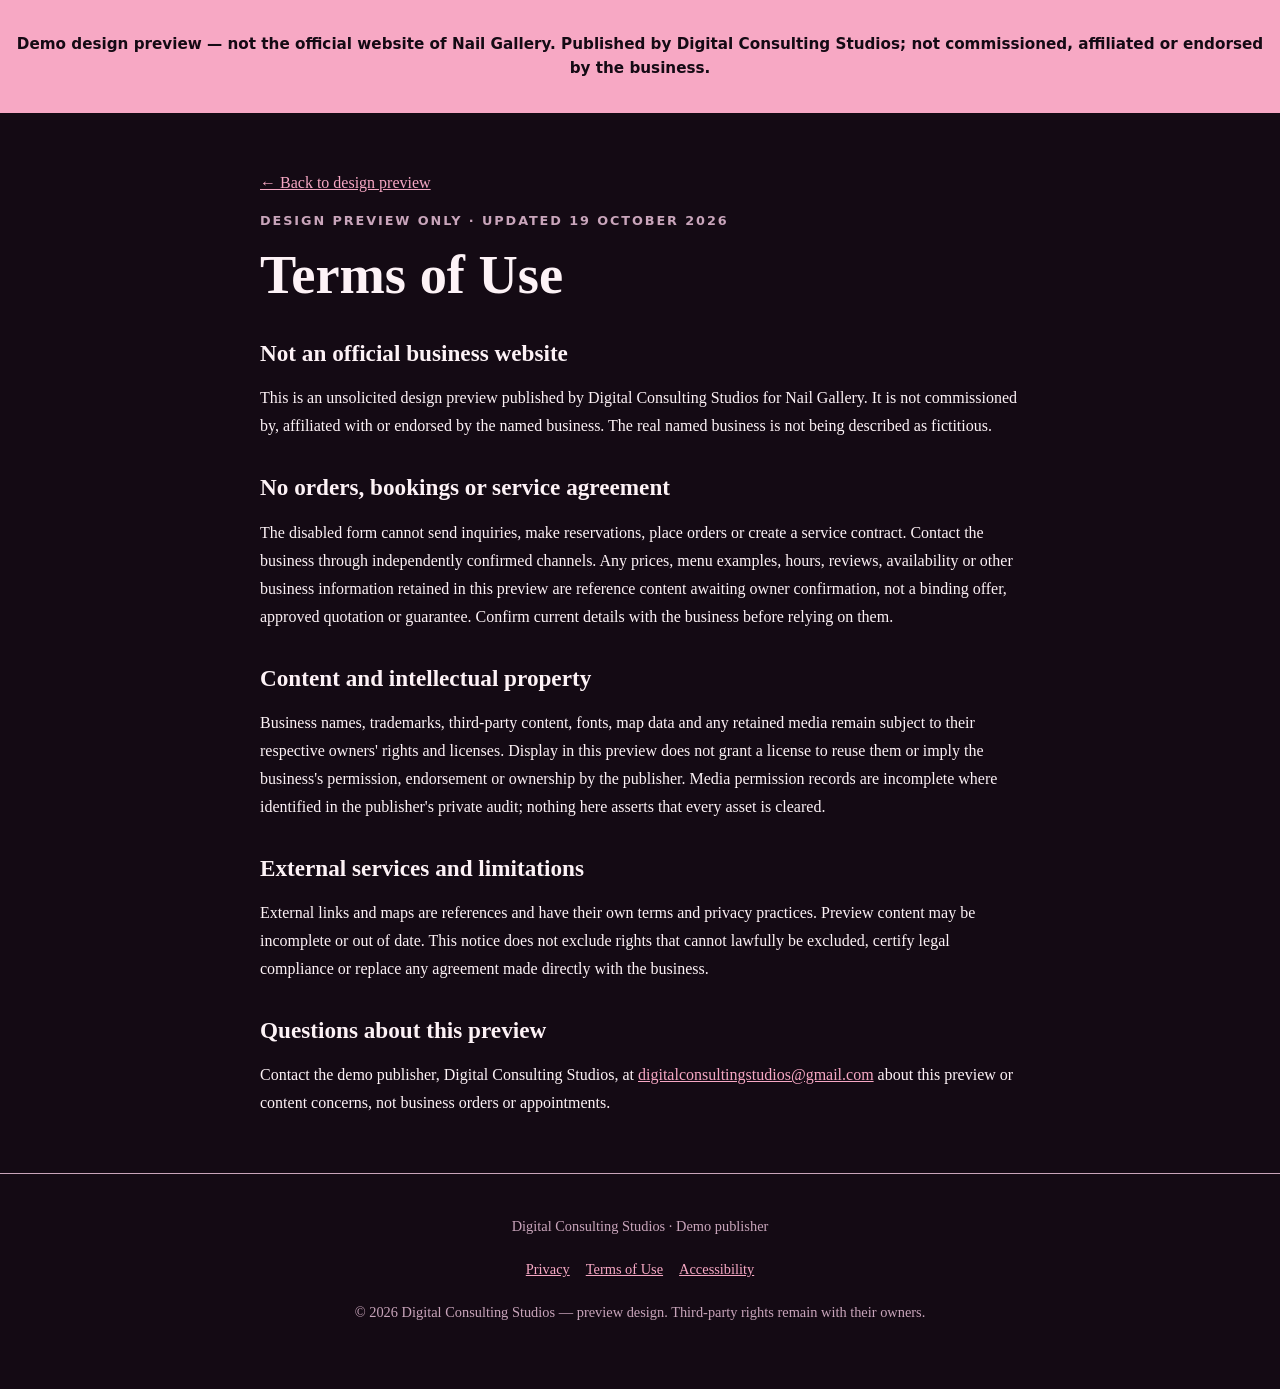
<file: terms.html>
<!doctype html>
<html lang="en"><head><meta charset="utf-8"><meta name="viewport" content="width=device-width,initial-scale=1"><meta name="robots" content="noindex,nofollow"><meta name="legal-release" content="nail-legal-20261019"><title>Terms of Use | Nail Gallery — Demo design preview</title><link rel="stylesheet" href="compliance.css"></head><body class="legal-page"><a class="skip-link" href="#main-content">Skip to content</a><div class="demo-banner"><p>Demo design preview — not the official website of Nail Gallery. Published by Digital Consulting Studios; not commissioned, affiliated or endorsed by the business.</p></div><main id="main-content"><p><a href="./">← Back to design preview</a></p><p class="eyebrow">Design preview only · Updated 19 October 2026</p><h1>Terms of Use</h1>
<h2>Not an official business website</h2><p>This is an unsolicited design preview published by Digital Consulting Studios for Nail Gallery. It is not commissioned by, affiliated with or endorsed by the named business. The real named business is not being described as fictitious.</p>
<h2>No orders, bookings or service agreement</h2><p>The disabled form cannot send inquiries, make reservations, place orders or create a service contract. Contact the business through independently confirmed channels. Any prices, menu examples, hours, reviews, availability or other business information retained in this preview are reference content awaiting owner confirmation, not a binding offer, approved quotation or guarantee. Confirm current details with the business before relying on them.</p>
<h2>Content and intellectual property</h2><p>Business names, trademarks, third-party content, fonts, map data and any retained media remain subject to their respective owners' rights and licenses. Display in this preview does not grant a license to reuse them or imply the business's permission, endorsement or ownership by the publisher. Media permission records are incomplete where identified in the publisher's private audit; nothing here asserts that every asset is cleared.</p>
<h2>External services and limitations</h2><p>External links and maps are references and have their own terms and privacy practices. Preview content may be incomplete or out of date. This notice does not exclude rights that cannot lawfully be excluded, certify legal compliance or replace any agreement made directly with the business.</p>
<h2>Questions about this preview</h2><p>Contact the demo publisher, Digital Consulting Studios, at <a href="mailto:digitalconsultingstudios@gmail.com">digitalconsultingstudios@gmail.com</a> about this preview or content concerns, not business orders or appointments.</p></main><footer><p>Digital Consulting Studios · Demo publisher</p><nav class="legal-links" aria-label="Legal information"><a href="privacy.html">Privacy</a><a href="terms.html">Terms of Use</a><a href="accessibility.html">Accessibility</a></nav><p>© 2026 Digital Consulting Studios — preview design. Third-party rights remain with their owners.</p></footer></body></html>
</file>
<file: compliance.css>
/* Additive safeguards: retain the original visual design. */
:root{--legal-bg:#140a14;--legal-fg:#fdf2f6;--legal-accent:#f7a8c4;--legal-muted:#c9a5bb}
html{scroll-padding-top:110px;scroll-padding-bottom:90px}body{padding-bottom:60px}
:focus-visible{outline:3px solid var(--legal-accent)!important;outline-offset:5px!important}
.skip-link{position:fixed;top:-100px;left:12px;z-index:200;background:var(--legal-bg);color:var(--legal-fg);padding:12px}.skip-link:focus{top:12px}
.preview-fields{border:0;padding:0;margin:0;min-width:0}.preview-notice{padding:1rem;border:1px solid var(--legal-accent);border-radius:12px;color:var(--legal-fg);font-size:.9rem;line-height:1.6}.preview-notice a,footer .legal-links a{color:var(--legal-accent);text-decoration:underline}.preview-fields :disabled{opacity:1;cursor:not-allowed}
footer .legal-links{display:flex;flex-wrap:wrap;justify-content:center;gap:1rem;margin:1.1rem 0}footer .publisher-note{color:var(--legal-muted)}
.reveal{opacity:1;transform:none}html.reveal-ready .reveal:not(.in){opacity:0;transform:translateY(24px)}
:root{--plum:#c9a5bb}.photo-note,.finding .obs,.trust-item .src,.map-note a{color:var(--legal-muted)}
.legal-page{background:var(--legal-bg);color:var(--legal-fg);font-family:Georgia,serif;line-height:1.75;margin:0;padding:0}.legal-page .demo-banner{padding:1rem;background:var(--legal-accent);color:var(--legal-bg);text-align:center;font:700 .95rem/1.6 system-ui,sans-serif}.legal-page main{max-width:760px;margin:auto;padding:2.5rem 1.25rem}.legal-page h1{font-size:clamp(2rem,7vw,3.4rem);line-height:1.15;margin:1rem 0 1.5rem}.legal-page h2{font-size:1.45rem;line-height:1.3;margin:2rem 0 .65rem}.legal-page p,.legal-page ul{margin:1rem 0}.legal-page a{color:var(--legal-accent)}.legal-page footer{padding:1.5rem 1rem 3rem;text-align:center;border-top:1px solid var(--legal-muted);font-size:.9rem}.legal-page .eyebrow{font:700 .8rem system-ui,sans-serif;letter-spacing:.15em;text-transform:uppercase;color:var(--legal-muted)}
/* Keep the phone hero address above the fixed call bar after disclosure wrap. */
@media(max-width:560px){.hero .mark{margin-bottom:.5rem}.hero .sub{margin-top:1rem;margin-bottom:.9rem}.hero .kicker{margin-bottom:.5rem}}
/* Raise inherited small-print contrast while retaining the trade palette. */
:root{--stone:#c9a5bb;--muted:#c9a5bb}.trust-src,.src-note,.srcline,.hcard .srcline,.find-card .note,.map-note,.book-in small,footer{color:var(--legal-muted)}.trust-src a{color:var(--legal-accent)}
@media(prefers-reduced-motion:reduce){html{scroll-behavior:auto!important}*,*::before,*::after{animation:none!important;transition:none!important;scroll-behavior:auto!important}.reveal,.kicker,.hero h1,.hero .sub,.cta-row,.hero .pin,.antler{opacity:1!important;transform:none!important}}
</file>
